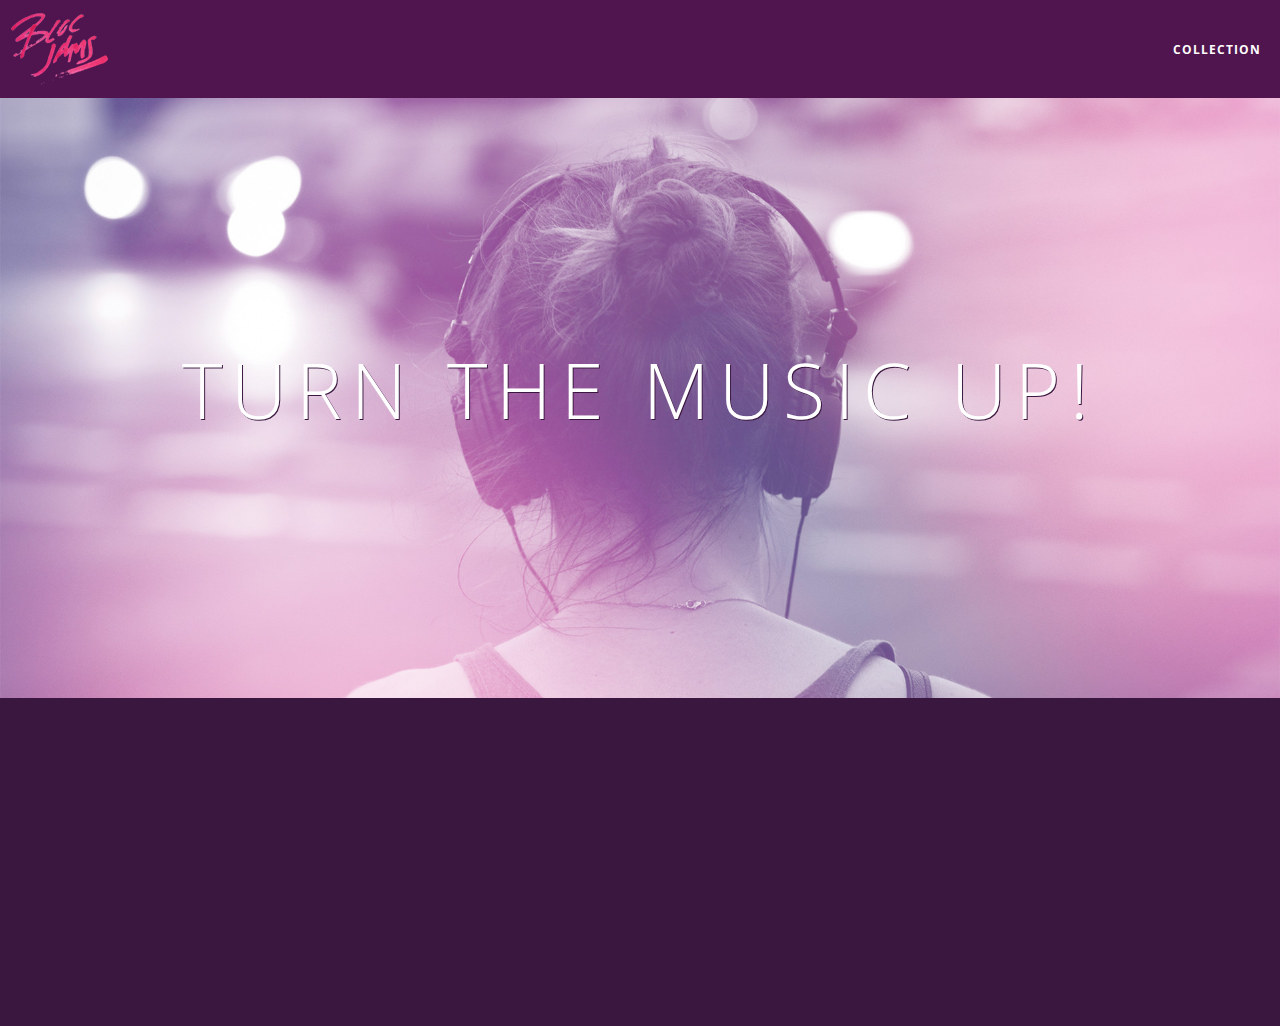
<file: index.html>
<!DOCTYPE html>
<html>
  <head>
    <title> Bloc Jams</title>
    <meta name="viewport" content="width=device-width, initial-scale=1">
    <link rel="stylesheet" type="text/css" href="https://fonts.googleapis.com/css?family=Open+Sans:400,800,600,700,300">
         <link rel="stylesheet" type="text/css" href="https://code.ionicframework.com/ionicons/2.0.1/css/ionicons.min.css">
         <link rel="stylesheet" type="text/css" href="styles/normalize.css">
         <link rel="stylesheet" type="text/css" href="styles/main.css">
         <link rel="stylesheet" type="text/css" href="styles/landing.css">
         <link rel="stylesheet" type="text/css" href="styles/collection.css">
  </head>
    <body class="landing">
      <nav class="navbar">
        <a href="index.html" class="logo">
          <img src="assets/images/bloc_jams_logo.png" alt="bloc jams logo">
      </a>
      <div class="links-container">
          <a href="collection.html" class="navbar-link">collection</a>
      </div>
    </nav>
      <section class="hero-content"> <!--hero content -->
      <h1 class="hero-title">Turn the music up!</h1>
    </section>
    <section class="selling-points container clearfix"> <!-- selling points -->
                      <div class="point column third">
                          <span class="ion-music-note"></span>
                          <h5 class="point-title">Choose your music</h5>
                          <p class="point-description">The world is full of music; why should you have to listen to music that someone else chose?</p>
        </div>
          <div class="point column third">
               <span class="ion-radio-waves"></span>
               <h5 class="point-title">Unlimited, streaming, ad-free</h5>
               <p class="point-description">No arbitrary limits. No distractions.</p>
        </div>
          <div class="point column third">
                 <span class="ion-iphone"></span>
                 <h5 class="point-title">Mobile enabled</h5>
                 <p class="point-description">Listen to your music on the go. This streaming service is available on all mobile platforms.</p>
        </div>
    </section>
       <script src="scripts/utilities.js"></script>
       <script src="scripts/landing.js"></script>
  </body>
</html>
</file>
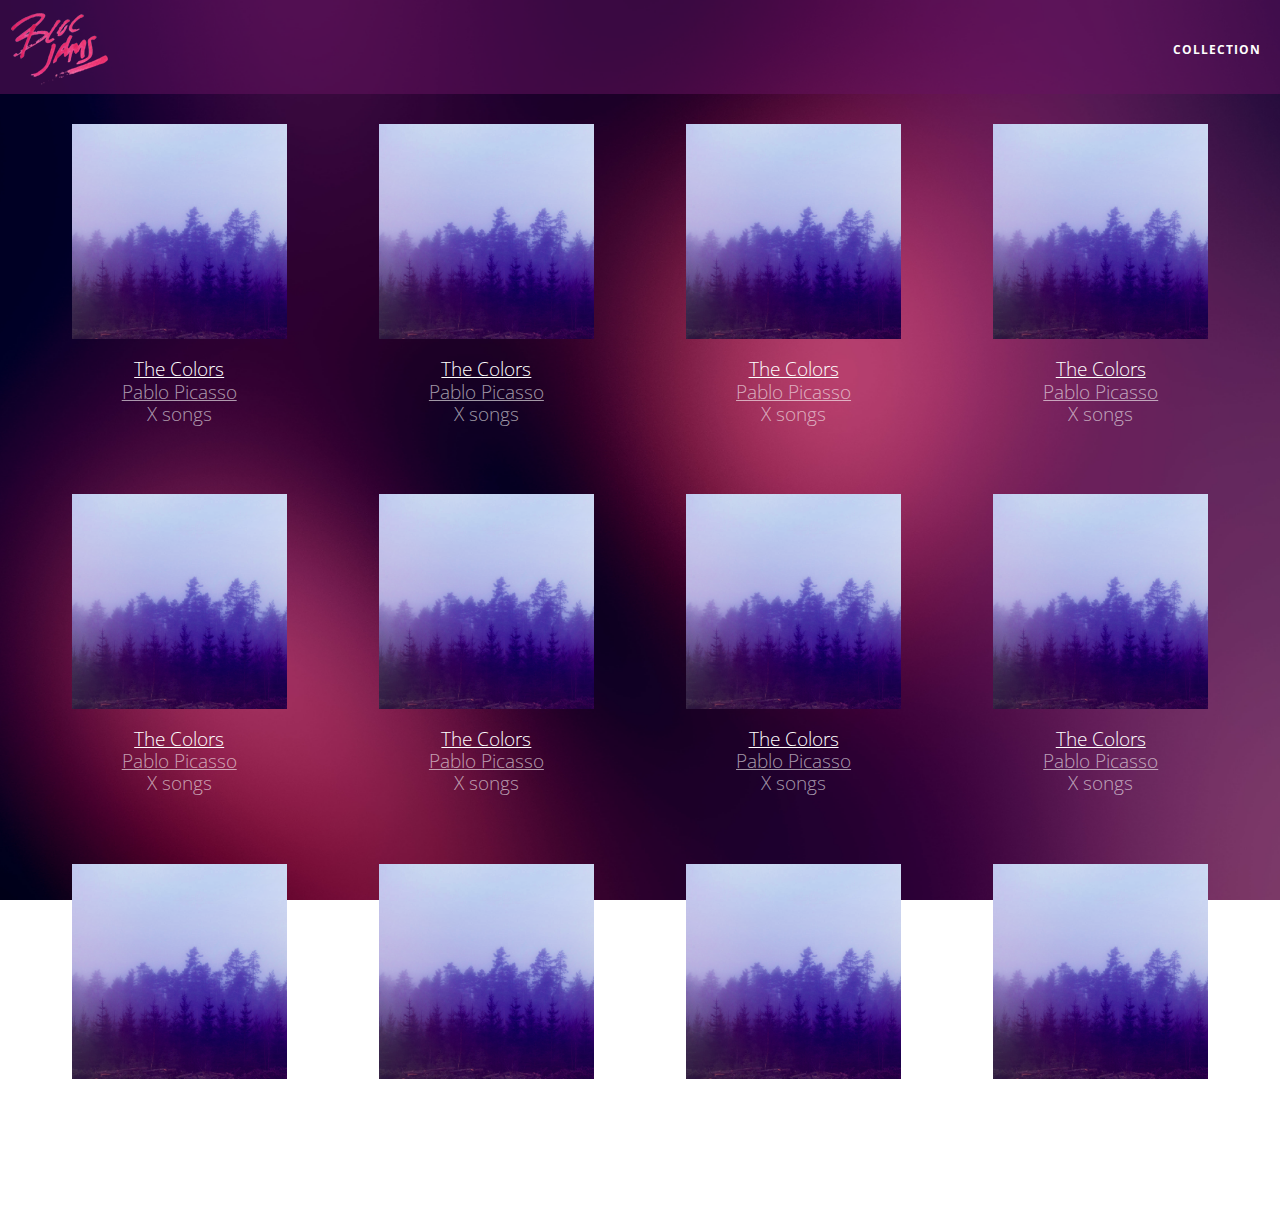
<file: collection.html>
<html>
    <head>
        <title>Bloc Jams</title>
        <meta name="viewport" content="width=device-width, initial-scale=1">
        <link rel="stylesheet" type="text/css" href="http://fonts.googleapis.com/css?family=Open+Sans:400,800,600,700,300">
        <link rel="stylesheet" type="text/css" href="http://code.ionicframework.com/ionicons/2.0.1/css/ionicons.min.css">
        <link rel="stylesheet" type="text/css" href="styles/normalize.css">
        <link rel="stylesheet" type="text/css" href="styles/main.css">
        <link rel="stylesheet" type="text/css" href="styles/collection.css">
    </head>
 <body class="collection">
      <nav class="navbar"> <!-- nav bar -->
           <a href="index.html" class="logo">
               <img src="assets/images/bloc_jams_logo.png" alt="bloc jams logo">
           </a>
           <div class="links-container">
               <a href="collection.html" class="navbar-link">collection</a>
           </div>
       </nav>
     <section class="album-covers container clearfix">
     </section>
        <script src="scripts/collection.js"></script>
    </body>
</html>
</file>
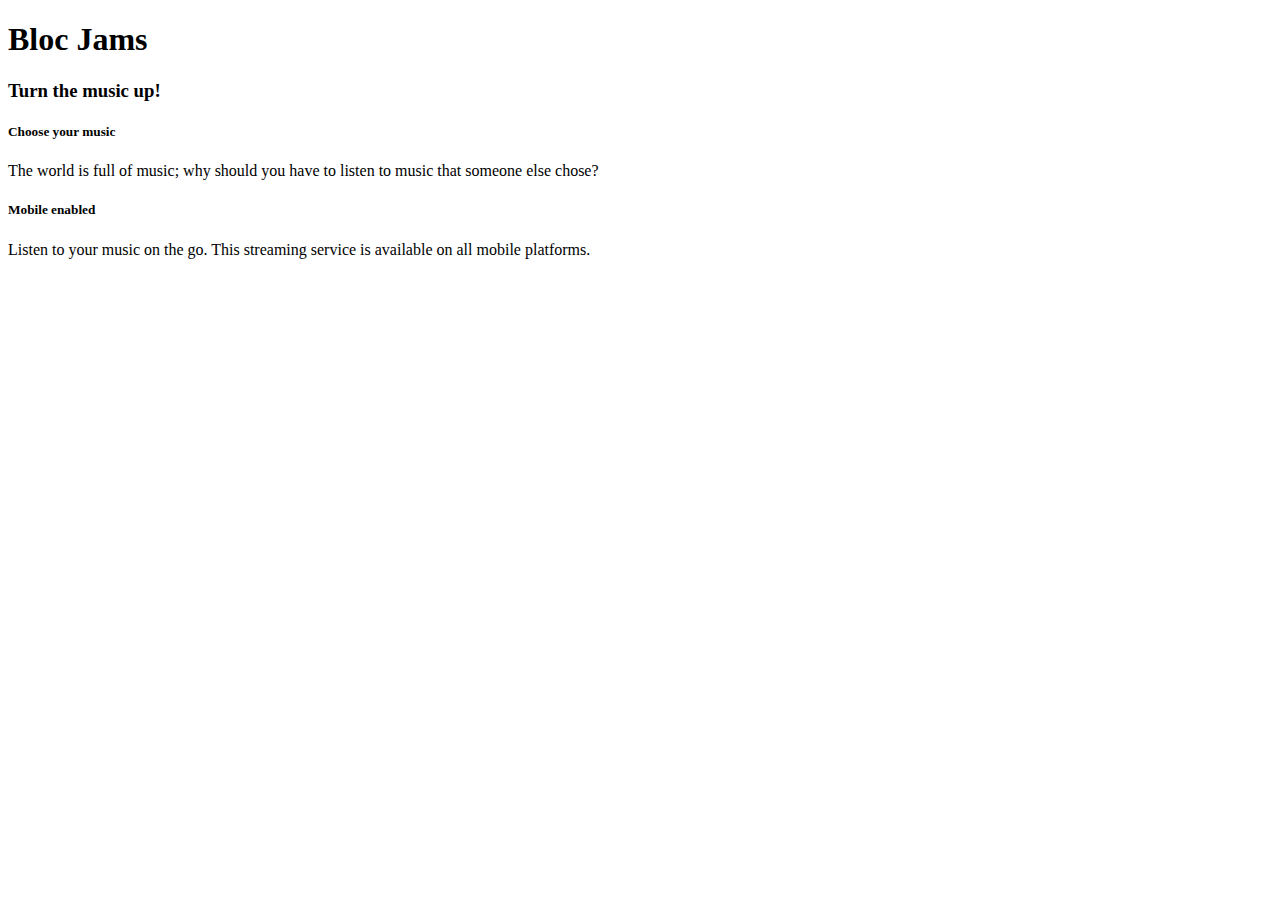
<file: index1.html>
<!DOCTYPE html>
<html>
  <head>
    <title> Bloc Jams</title>
  </head>
  <body>
    <div>
    </div>
    <div>
      <h1> Bloc Jams </h1>
      <h3> Turn the music up! </h3>
    </div>
    <div>
      <div>
        <h5> Choose your music</h5>
        <p>The world is full of music; why should you have to listen to music that someone else chose?</p>
      </div>
      <div>
        <h5>Mobile enabled</h5>
        <p>Listen to your music on the go. This streaming service is available on all mobile platforms.</p>
      </div>
    </div>
  </body>
</html>
</file>
<file: styles/main.css>
html {
     height: 100%; /* makes sure our HTML takes up 100% of the browser window */
     font-size: 100%;
 }

 body {
     font-family: 'Open Sans'; /* sets our font to the "Open Sans" typeface */
     color: white;             /* sets the text color to white */
     min-height: 100%;         /* says the height of the body must be, at minimum, 100% of the window */
 }

 .navbar {
    position: relative;
    padding: 0.5rem;
    background-color: rgba(101,18,95,0.5);
    z-index: 1;
}

.navbar.logo {
    position: relative;
    left: 2rem;
    cursor: pointer;  /* produces the finger-pointer icon when you hover over the logo */
}

.navbar .links-container {
    display: table;
    position: absolute;
    top: 0;
    right: 0;
    height: 100px;
    color: white;
}

.links-container .navbar-link {
    display: table-cell;
    position: relative;
    height: 100%;
    padding-left: 1rem;
    padding-right: 1rem;
    vertical-align: middle;
    color: white;
    font-size: 0.625rem;
    letter-spacing: 0.05rem;
    font-weight: 700;
    text-transform: uppercase;
    text-decoration: none;
    cursor: pointer;
}

.links-container .navbar-link:hover {
color: rgb(233,50,117);
}

.links-container .navbar-link:active{
    background-color: white;
}


.container.narrow {
    max-width: 56rem;
}

.container {
    margin: 0 auto;
    max-width: 64rem;
}

 /* Medium screens (640px) */
@media (min-width: 640px) {
    html { font-size: 112%; }
}
.column {
        float: left;
        padding-left: 1rem;
        padding-right: 1rem;
    }

.column.full { width: 100%; }
.column.two-thirds { width: 66.7%; }
.column.half { width: 50%; }
.column.third { width: 33.3%; }
.column.fourth { width: 25%; }
.column.flow-opposite { float: right; }

/* Large screens (1024px) */
@media (min-width: 1024px) {
    html { font-size: 120%; }
}

.clearfix::after {
   content: ".";
   visibility: hidden;
   display: block;
   height: 0;
   clear: both;
}

*, *::before, *::after {
    -moz-box-sizing: border-box;
    -webkit-box-sizing: border-box;
    box-sizing: border-box;
}
</file>
<file: styles/landing.css>
body.landing {
    background-color: rgb(58,23,63);
}

.hero-content {
    position: relative;
    min-height: 600px;
    background-image: url(../assets/images/bloc_jams_bg.jpg);
    background-repeat: no-repeat;
    background-position: center center;
    background-size: cover;
}

.hero-content .hero-title {
    position: absolute;
    top: 40%;
    -webkit-transform: translateY(-50%);
    -moz-transform: translateY(-50%);
    transform: translateY(-50%);
    width: 100%;
    text-align: center;
    font-size: 4rem;
    font-weight: 300;
    text-transform: uppercase;
    letter-spacing: 0.5rem;
    text-shadow: 1px 1px 0px rgb(58,23,63);
}

.selling-points {
  position: relative;
}

.point {
      position: relative;
      padding: 2rem;
      text-align: center;
      opacity: 0;
    -webkit-transform: scaleX(0.9) translateY(3rem);
    -moz-transform: scaleX(0.9) translateY(3rem);
    transform: scaleX(0.9) translateY(3rem);
    -webkit-transition: all 0.25s ease-in-out;
    -moz-transition: all 0.25s ease-in-out;
    transition: all 0.25s ease-in-out;
    -webkit-transition-delay: 0.2s;
    -moz-transition-delay: 0.2s;
    transition-delay: 0.2s;
}

.point .point-title {
    font-size: 1.25rem;
}

.ion-music-note,
.ion-radio-waves,
.ion-iphone {
    color: rgb(233,50,117);
    font-size: 5rem;
}
</file>
<file: styles/collection.css>
body.collection {
     background-image: url(../assets/images/blurred_backgrounds/blur_bg_2.jpg);
     background-repeat: no-repeat;
     background-attachment: fixed;
     background-position: center center;
     background-size: cover;
 }

 .album-covers {
     position: relative;
 }

 .collection-album-container {
     position: relative;
     margin-top: 30px;
     margin-bottom: 20px;
     text-align: center;
 }

 .collection-album-container .caption {
     margin-top: 10px;
 }

 .collection-album-container .caption p {
     font-size: 1rem;
     font-weight: 300;
     color: rgba(255, 255, 255, 0.6);
 }

 .collection-album-container .caption p a {
     color: rgba(255, 255, 255, 0.6);
 }

 .collection-album-container .caption p a.album-name {
     color: white;
 }

 .collection-album-container img {
     width: 80%;
 }
 .links-container .navbar-link:hover {
 color: rgb(233,50,117);
 }

 .links-container .navbar-link:active{
     background-color: white;
 }
</file>
